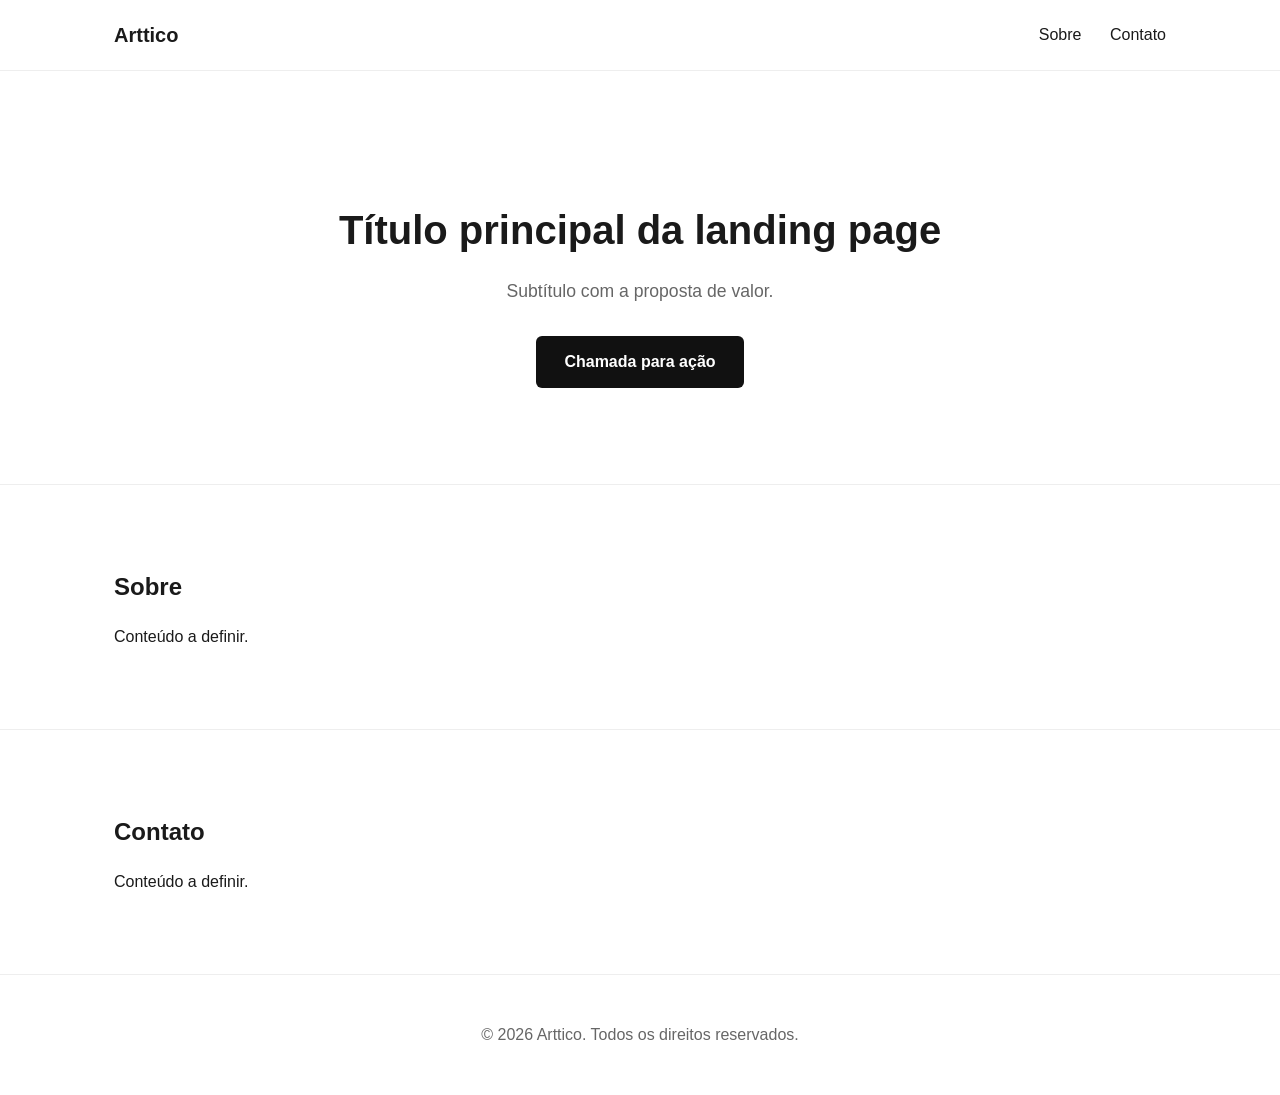
<file: arttico-landing-page/index.html>
<!doctype html>
<html lang="pt-BR">
<head>
  <meta charset="UTF-8">
  <meta name="viewport" content="width=device-width, initial-scale=1.0">
  <title>Arttico</title>
  <link rel="stylesheet" href="css/style.css">
</head>
<body>
  <header class="site-header">
    <div class="container">
      <a href="#" class="logo">Arttico</a>
      <nav>
        <a href="#sobre">Sobre</a>
        <a href="#contato">Contato</a>
      </nav>
    </div>
  </header>

  <main>
    <section class="hero">
      <div class="container">
        <h1>Título principal da landing page</h1>
        <p>Subtítulo com a proposta de valor.</p>
        <a href="#contato" class="btn">Chamada para ação</a>
      </div>
    </section>

    <section id="sobre" class="section">
      <div class="container">
        <h2>Sobre</h2>
        <p>Conteúdo a definir.</p>
      </div>
    </section>

    <section id="contato" class="section">
      <div class="container">
        <h2>Contato</h2>
        <p>Conteúdo a definir.</p>
      </div>
    </section>
  </main>

  <footer class="site-footer">
    <div class="container">
      <p>&copy; <span id="year"></span> Arttico. Todos os direitos reservados.</p>
    </div>
  </footer>

  <script src="js/main.js"></script>
</body>
</html>
</file>
<file: arttico-landing-page/css/style.css>
:root {
  --color-bg: #ffffff;
  --color-text: #1a1a1a;
  --color-primary: #111111;
  --color-muted: #666666;
  --max-width: 1100px;
}

* {
  box-sizing: border-box;
}

body {
  margin: 0;
  font-family: -apple-system, BlinkMacSystemFont, "Segoe UI", Roboto, Arial, sans-serif;
  color: var(--color-text);
  background: var(--color-bg);
  line-height: 1.5;
}

.container {
  max-width: var(--max-width);
  margin: 0 auto;
  padding: 0 24px;
}

.site-header {
  display: flex;
  align-items: center;
  padding: 20px 0;
  border-bottom: 1px solid #eee;
}

.site-header .container {
  display: flex;
  align-items: center;
  justify-content: space-between;
  width: 100%;
}

.logo {
  font-weight: 700;
  font-size: 1.25rem;
  text-decoration: none;
  color: var(--color-text);
}

nav a {
  margin-left: 24px;
  text-decoration: none;
  color: var(--color-text);
}

.hero {
  padding: 96px 0;
  text-align: center;
}

.hero h1 {
  font-size: 2.5rem;
  margin-bottom: 16px;
}

.hero p {
  color: var(--color-muted);
  font-size: 1.1rem;
  margin-bottom: 32px;
}

.btn {
  display: inline-block;
  padding: 14px 28px;
  background: var(--color-primary);
  color: #fff;
  text-decoration: none;
  border-radius: 6px;
  font-weight: 600;
}

.section {
  padding: 64px 0;
  border-top: 1px solid #eee;
}

.site-footer {
  padding: 32px 0;
  text-align: center;
  color: var(--color-muted);
  border-top: 1px solid #eee;
}
</file>
